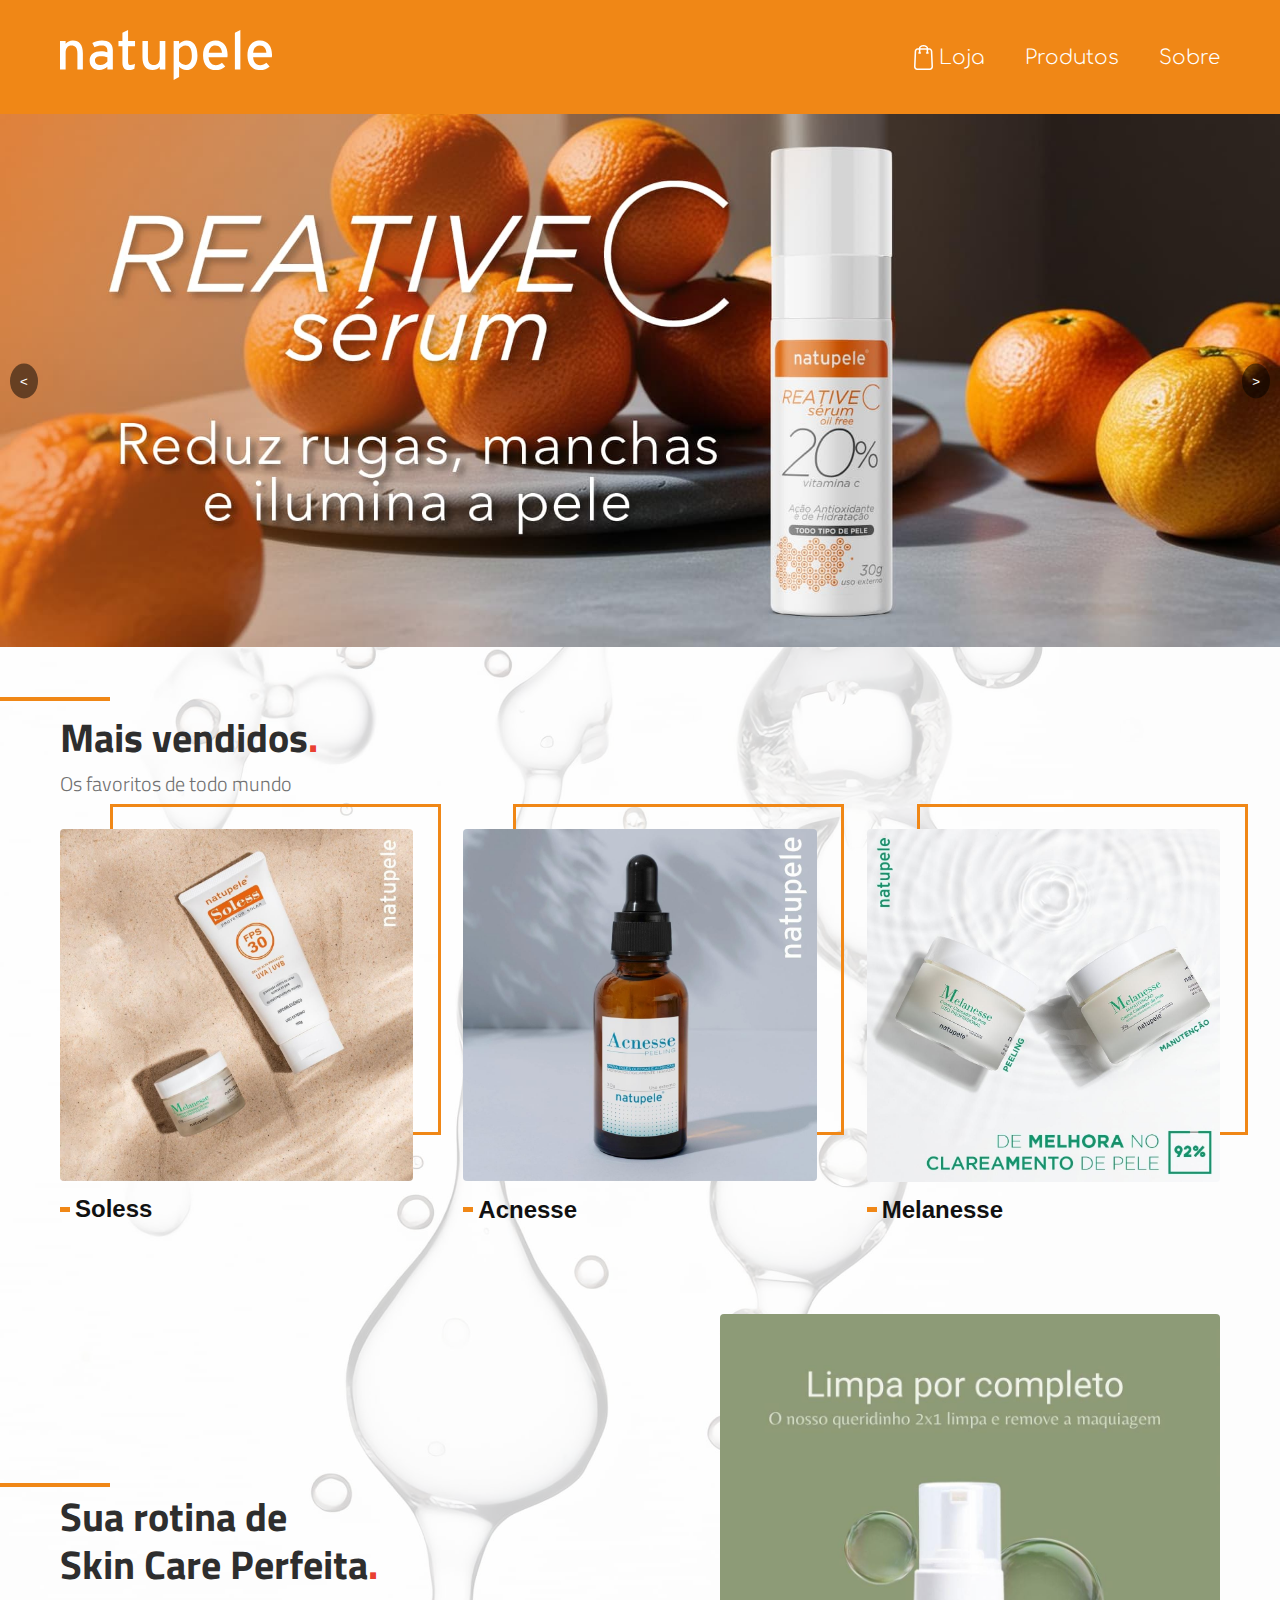
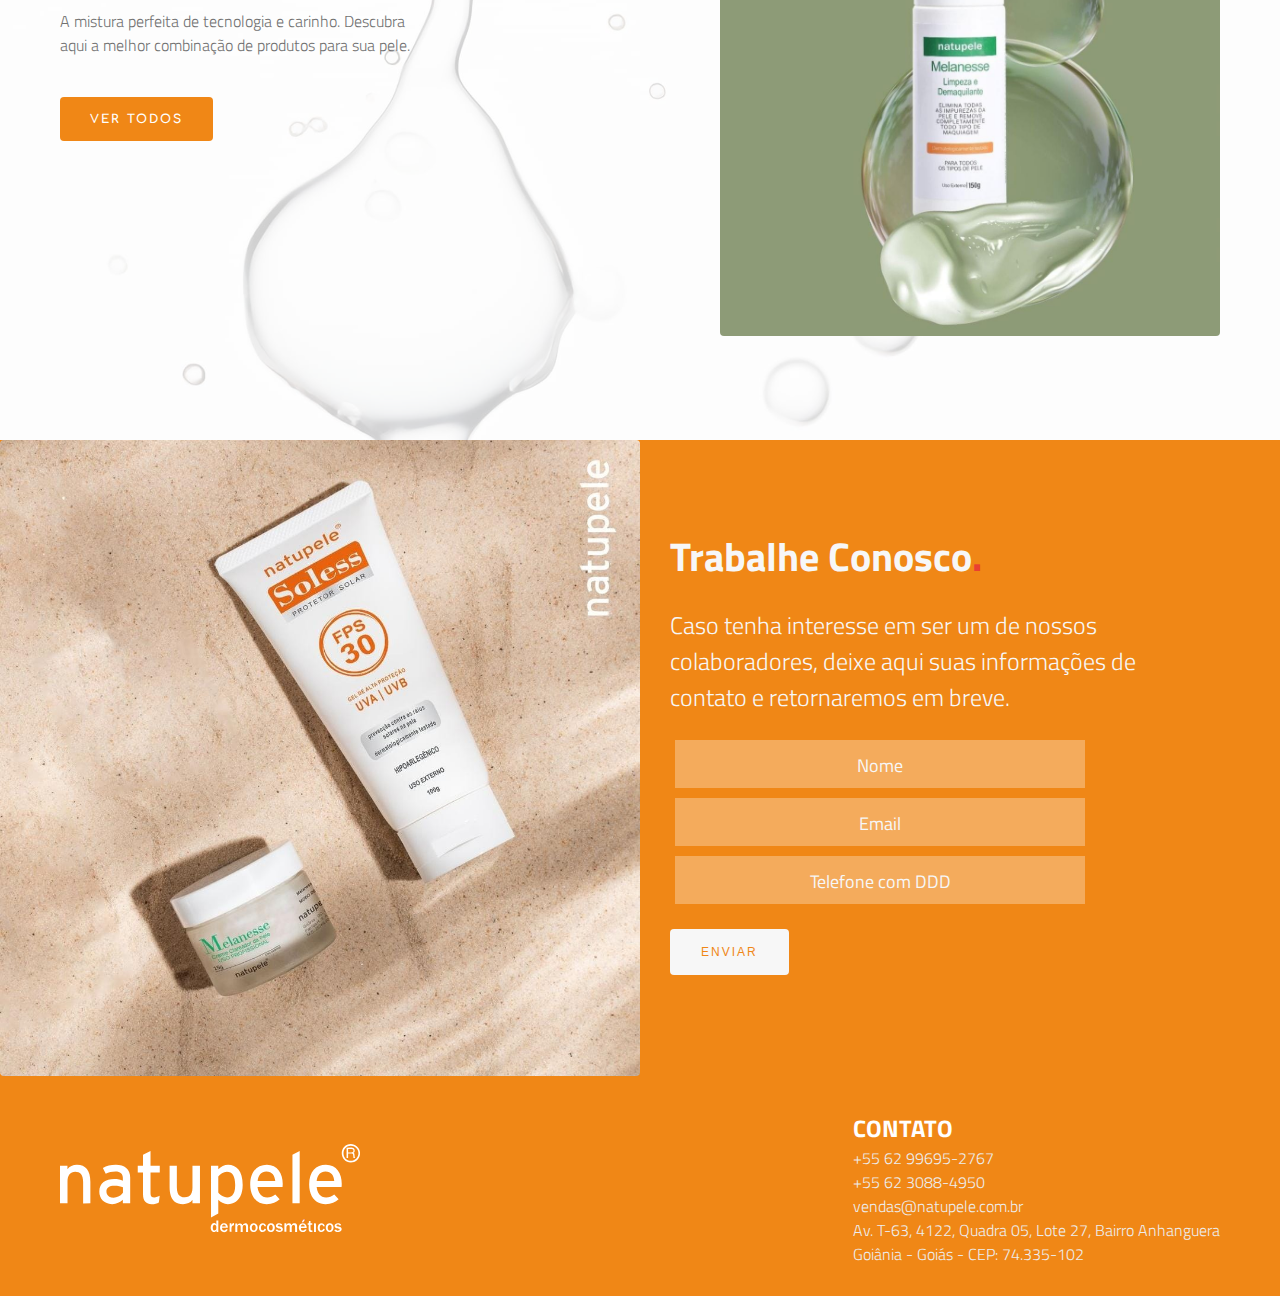
<file: index.html>
<!DOCTYPE html>
<html lang="pt-br">

<head>
  <meta charset="UTF-8">
  <meta name="viewport" content="width=device-width, initial-scale=1.0">
  <title>Natupele Dermocosméticos</title>
  <meta name="description" content="Natupele Dermocosméticos">
  <link rel="shortcut icon" href="./favicon.svg" type="image/svg+xml">
  <link rel="stylesheet" href="./css/style.css">
  <link rel="stylesheet" href="./css/style.css">
  <link rel="preconnect" href="https://fonts.googleapis.com">
  <link rel="preconnect" href="https://fonts.gstatic.com" crossorigin>
  <link href="https://fonts.googleapis.com/css2?family=Comfortaa:wght@300..700&family=Titillium+Web:ital,wght@0,200;0,300;0,400;0,600;0,700;0,900;1,200;1,300;1,400;1,600;1,700&display=swap" rel="stylesheet">
</head>

<body class="body-bg home">
  <header class="header-bg">
    <div class="header container">
      <a href="./">
        <img src="./img/logoNatupele.svg" alt="Natupele" width="250" height="50">
      </a>

      <nav aria-label="Navegação Primária">
        <ul class="header-menu cor-0 font2-l">
          <li class="loja"><a href="https://natupeledermocosmeticos.com.br/">Loja</a></li>
          <li><a href="./produtos.html">Produtos</a></li>
          <li><a href="./sobre.html">Sobre</a></li>
        </ul>
      </nav>
    </div>
  </header>

  <main>
    <div class="carousel">
      <div class="carousel-images">
        <img src="./img/Artboard 1Reative C.jpg" alt="Imagem 1">
        <img src="./img/Artboard 1Hydrass.jpg" alt="Imagem 2">
        <img src="./img/Artboard 1TX.jpg" alt="Imagem 3">
        <img src="./img/Artboard 1Tioglic.jpg" alt="Imagem 3">
        <img src="./img/Artboard 1Peeling.jpg" alt="Imagem 3">
      </div>
      <button class="prev botaoCarousel">&lt;</button>
      <button class="next botaoCarousel">&gt;</button>
    </div>
  </main>

  <section>
    <div class="container vendidos">
      <h1 class="font1-b cor-10 mais-vendidos">Mais vendidos<span class="cor-p2">.</span></h1>
      <p class="cor-7 font1-l">Os favoritos de todo mundo</p>
      <div class="container-vendidos container">
        <div class="favoritos">
          <a href="" class="imagem-favoritos"><img src="./img/exemplo (1).jpg" alt=""></a>
          <h2>Soless</h2>
        </div>
        <div class="favoritos">
          <a href="" class="imagem-favoritos"><img src="./img/exemplo (2).jpg" alt=""></a>
          <h2>Acnesse</h2>
        </div>
        <div class="favoritos">
          <a href="" class="imagem-favoritos"><img src="./img/exemplo (3).jpg" alt=""></a>
          <h2>Melanesse</h2>
        </div>
      </div>
    </div>
  </section>

  <article class="container rotina-bg">
    <div class="rotina">
      <div>
        <h1 class="font1-b cor-10 mais-vendidos">Sua rotina de<br>Skin Care Perfeita<span class="cor-p2">.</span></h1>
        <p class="cor-7 font1-l max-size">A mistura perfeita de tecnologia e carinho. Descubra aqui a melhor combinação de produtos para sua pele.</p>
        <a href="./" class="botao font2-b">Ver todos</a>
      </div>
      <div class="img-rotina-div">
        <img src="./img/rotina.jpg" alt="Rotina Perfeita Skincare" class="img-rotina" width="500px">
      </div>
    </div>
  </article>


  <section class="form-bg">
    <div>
      <img src="./img/exemplo (1).jpg" alt="">
    </div>
    <div class="formTexto">
      <h1 class="font1-b cor-1 formTitulo">Trabalhe Conosco<span class="cor-p2">.</span></h1>
      <p class="font1-l cor-1 formP">Caso tenha interesse em ser um de nossos colaboradores, deixe aqui suas informações de contato e retornaremos em breve.</p>
      <form action="">
        <input type="text" placeholder="Nome">
        <input type="email" placeholder="Email">
        <input type="tel" placeholder="Telefone com DDD">
        <button class="botaoBranco">Enviar</button>
      </form>
    </div>
  </section>

  <footer class="footer-bg">
    <div class="footer container">
      <img src="./img/logoNatupeleCompleta.svg" alt="Natupele Dermocosméticos" width="300" height="100">
      <div class="footer-contato">
        <h3 class="font1-b cor-0 contato">CONTATO</h3>
        <ul class="font1-l cor-2 informacoes-contato">
          <li><a href="tel:+5562996952767">+55 62 99695-2767</a></li>
          <li><a href="tel:+556230884950">+55 62 3088-4950</a></li>
          <li><a href="mailto:vendas@natupele.com.br">vendas@natupele.com.br</a></li>
          <li>Av. T-63, 4122, Quadra 05, Lote 27, Bairro Anhanguera</li>
          <li>Goiânia - Goiás - CEP: 74.335-102</li>
        </ul>
      </div>
    </div>
  </footer>

  <script type="module" src="./js/script.js"></script>

</body>

</html>
</file>
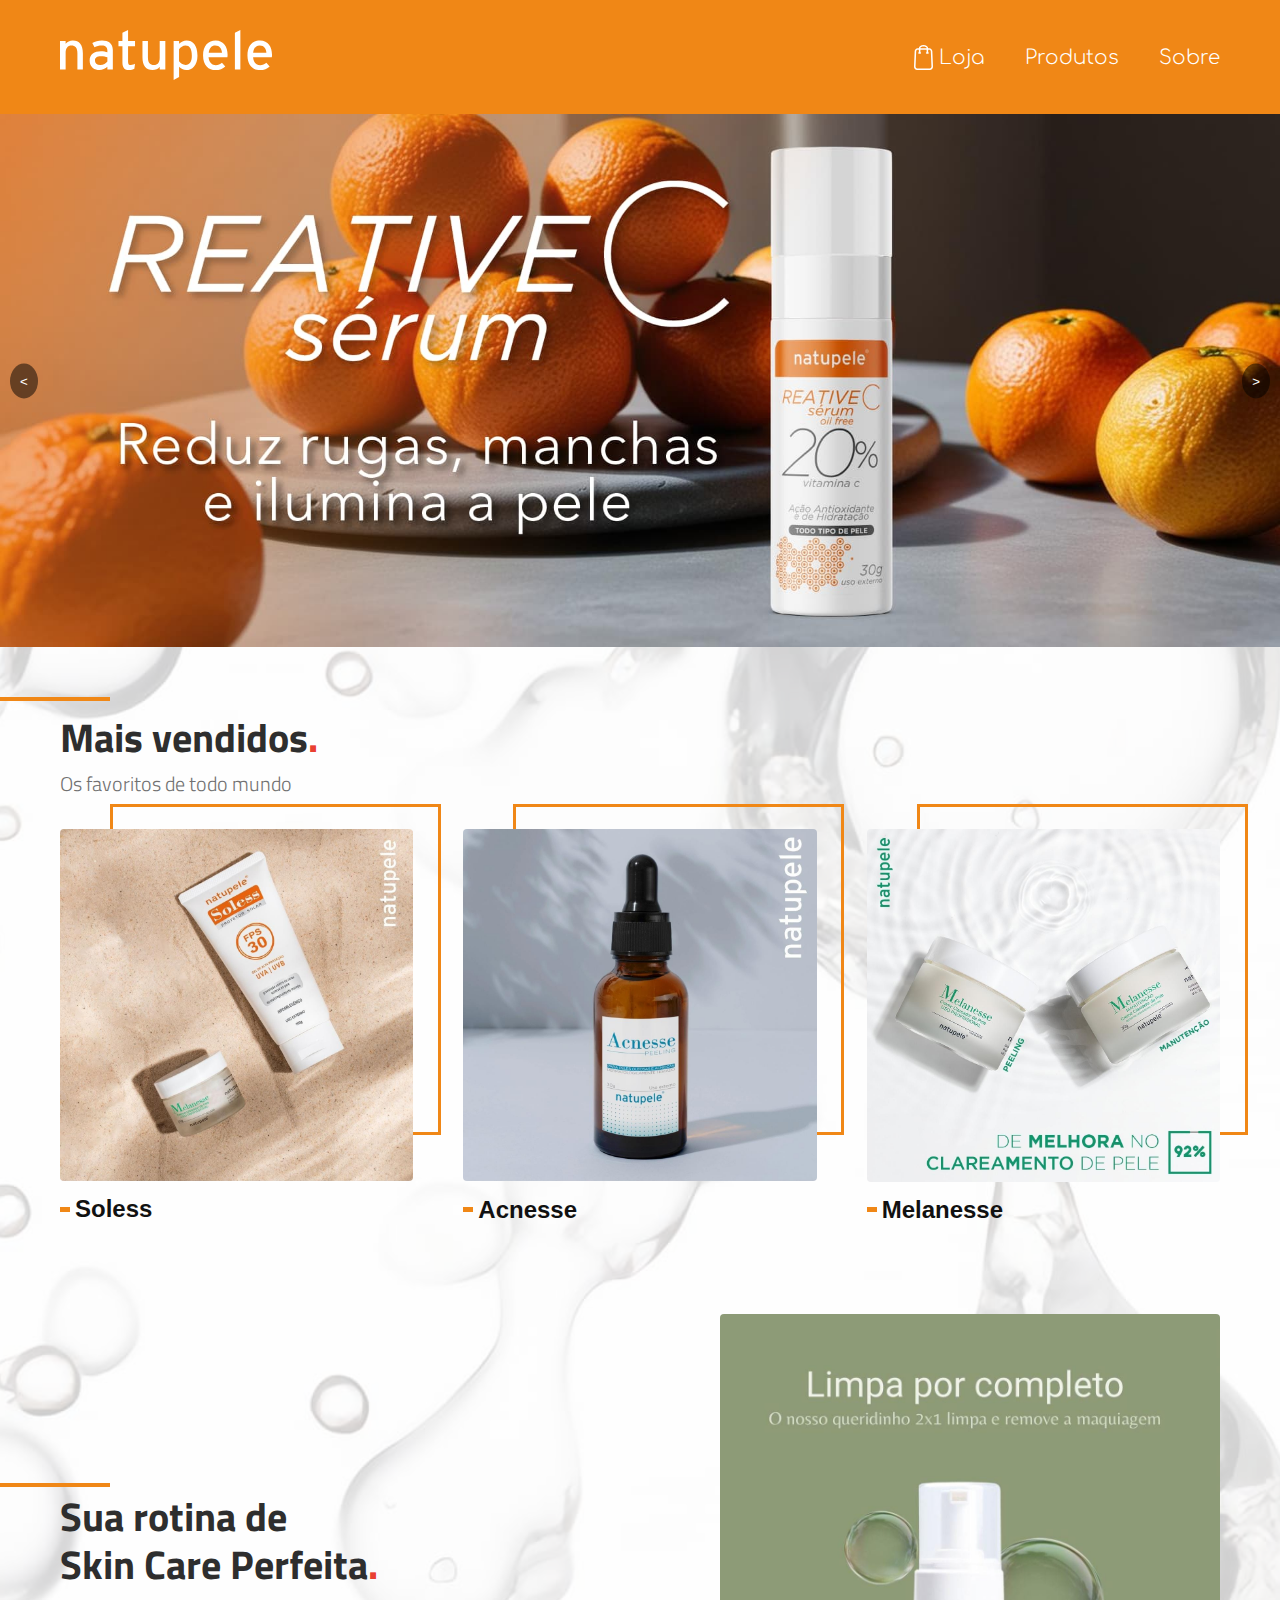
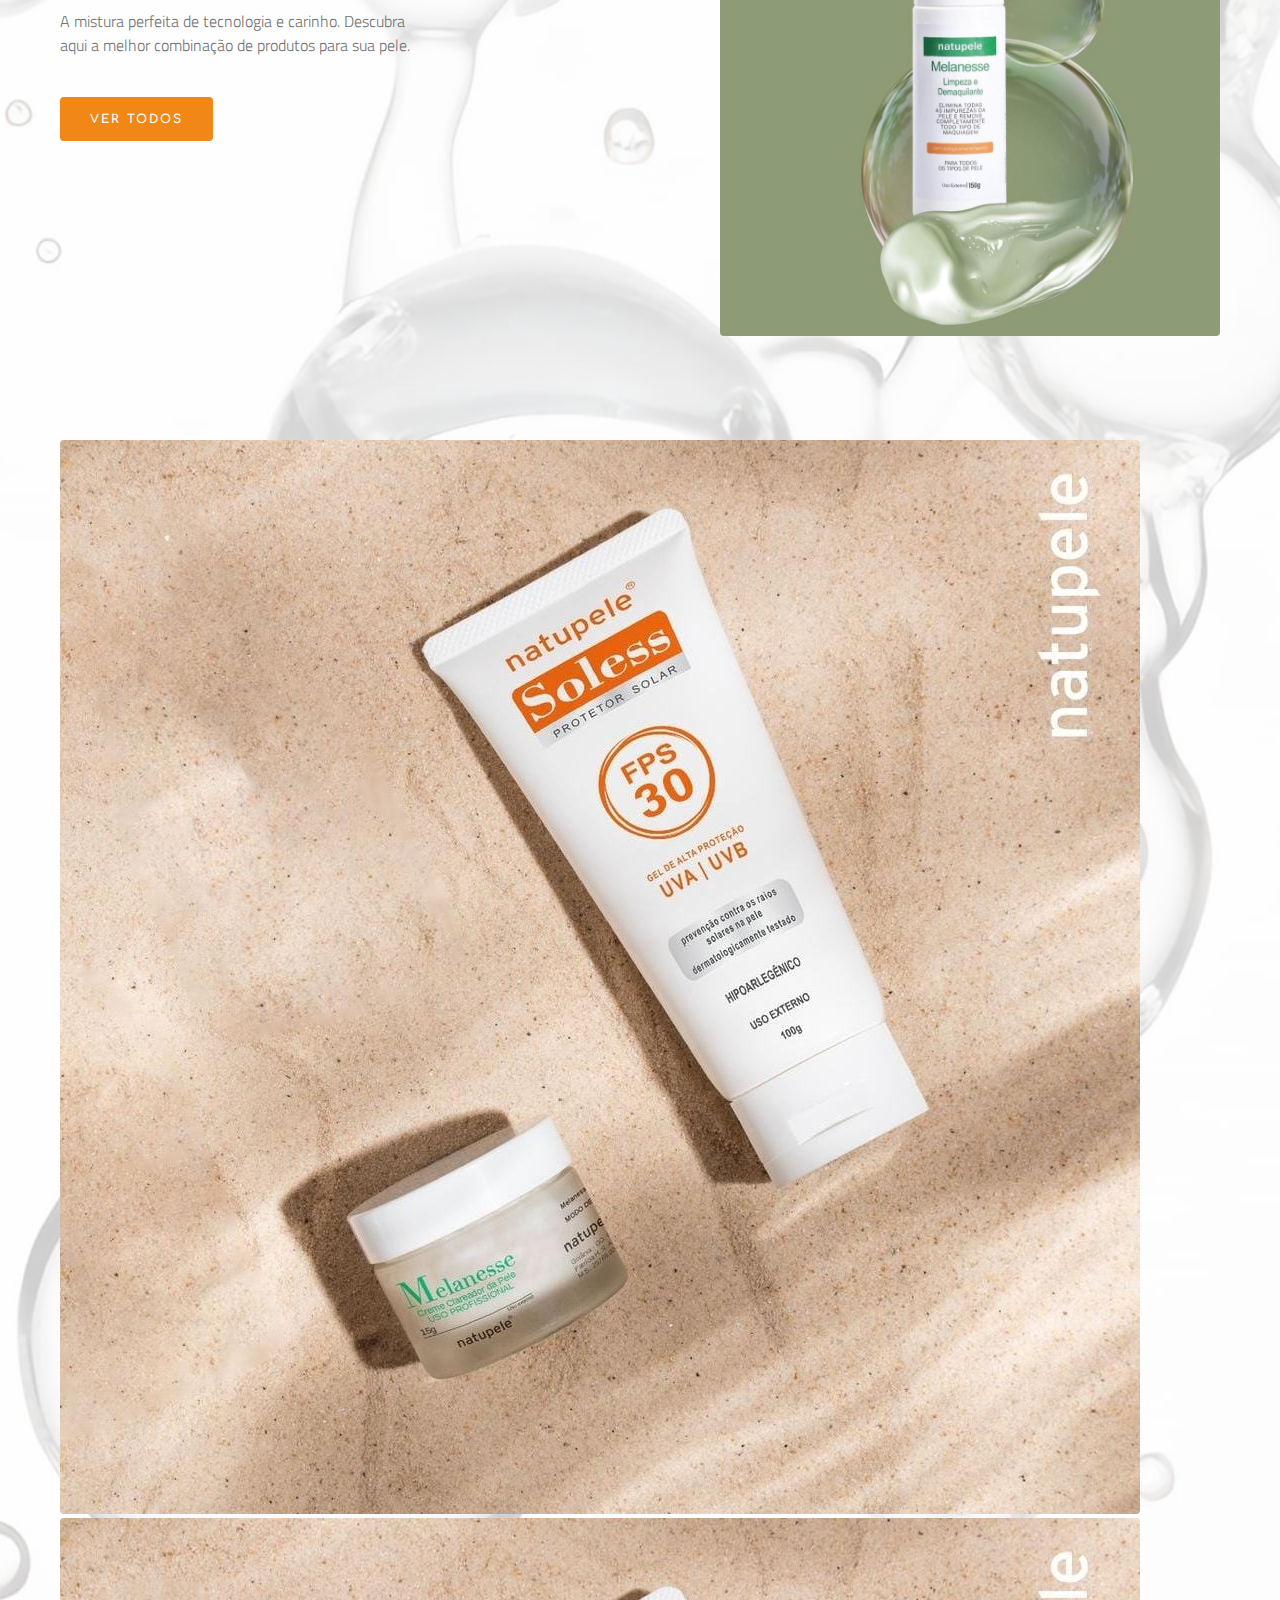
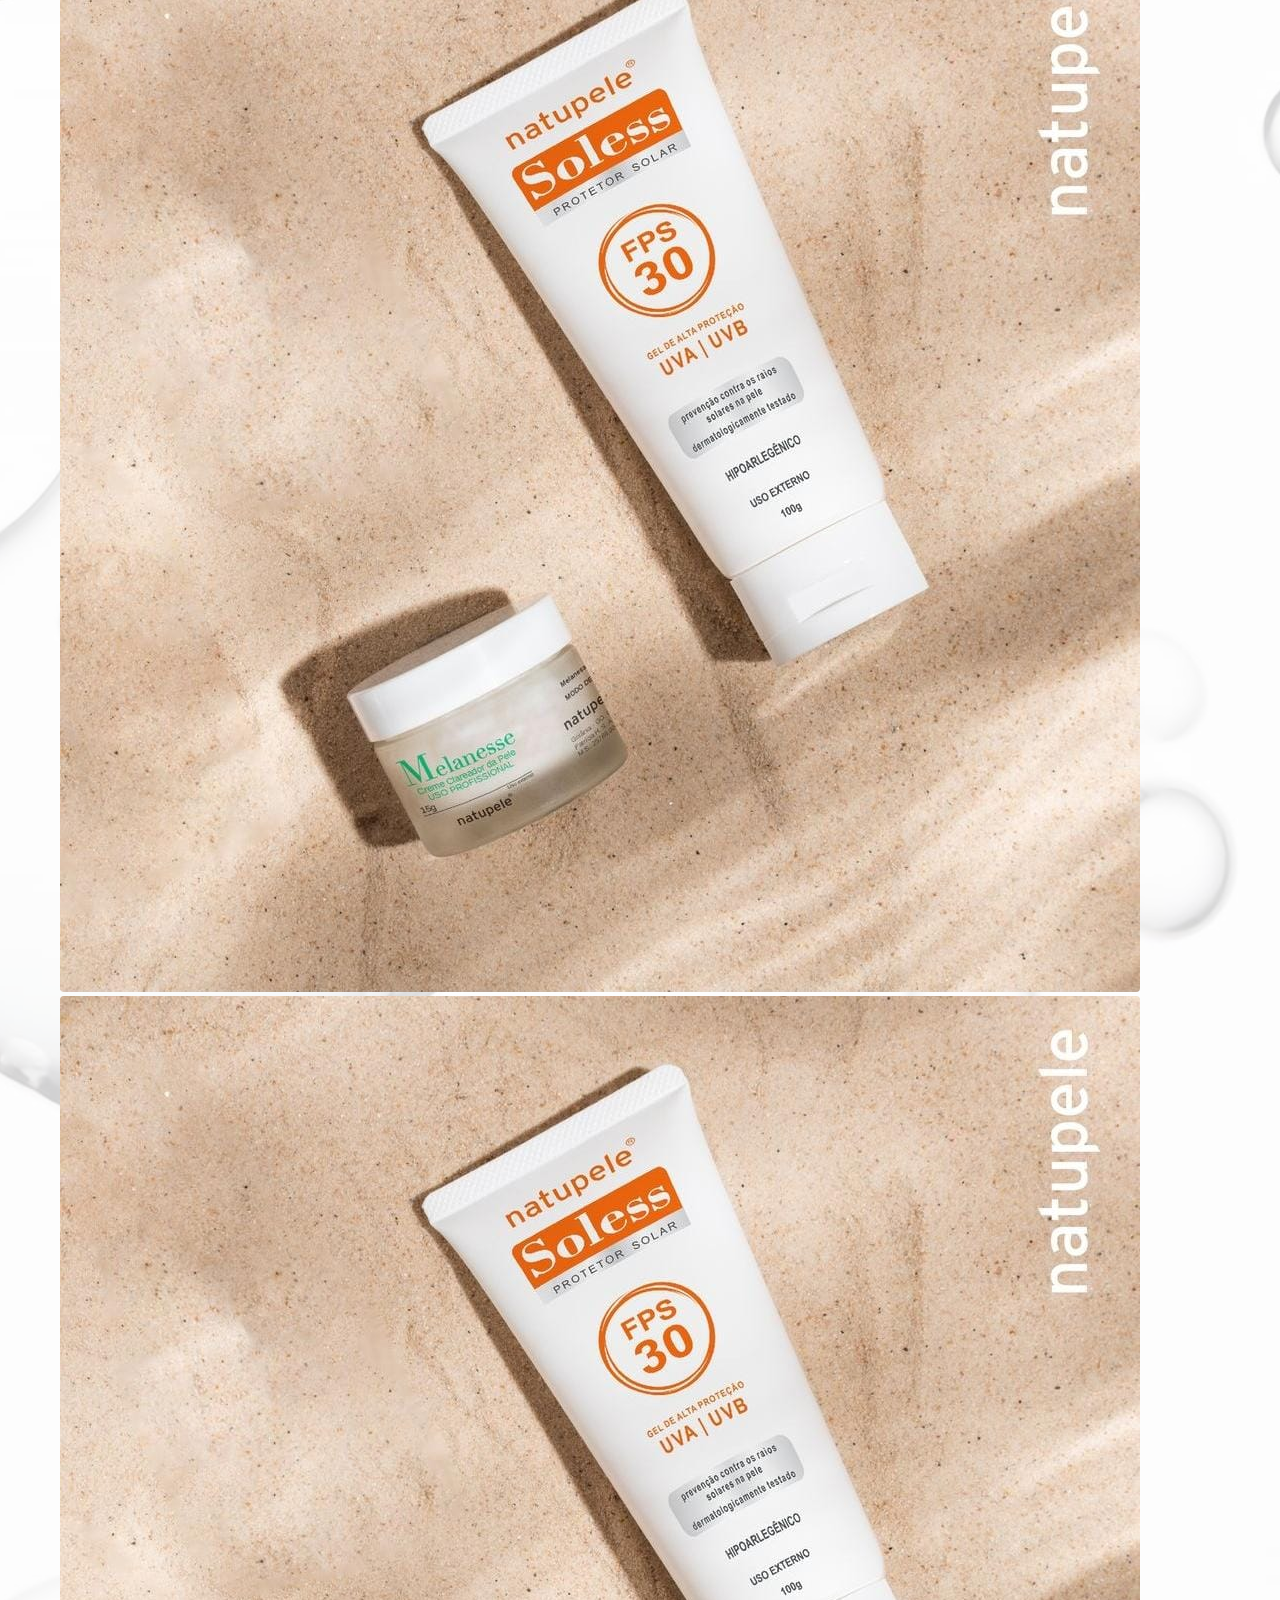
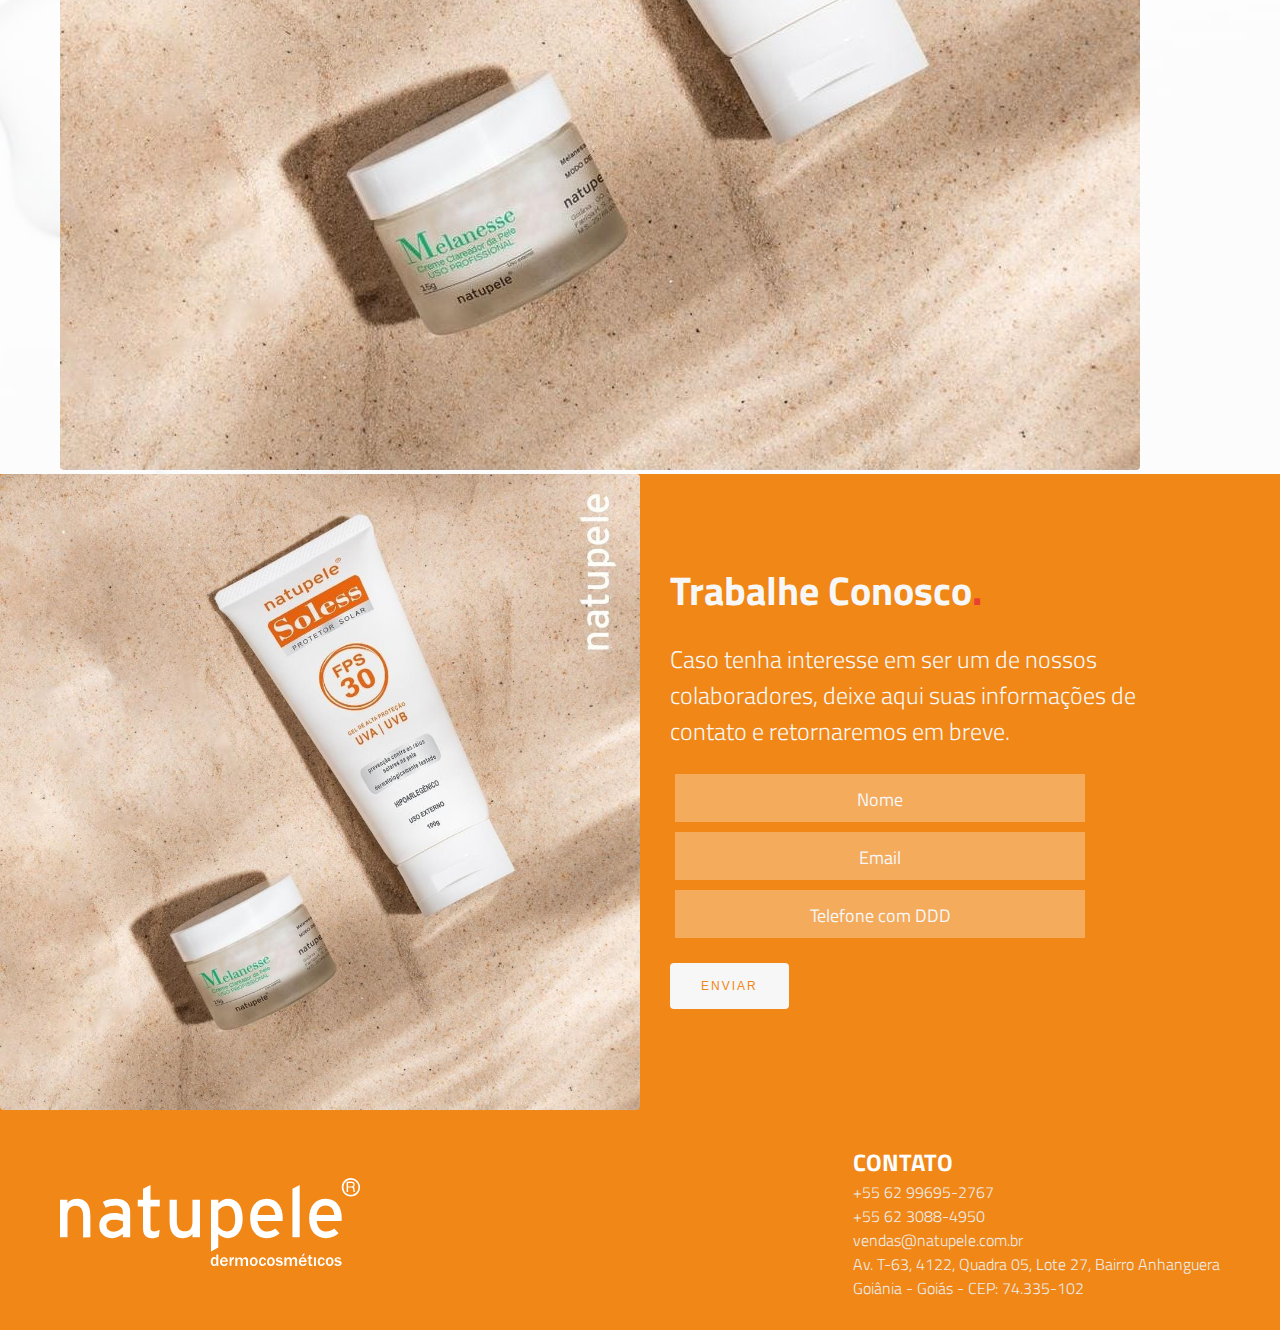
<file: index copy.html>
<!DOCTYPE html>
<html lang="pt-br">

<head>
  <meta charset="UTF-8">
  <meta name="viewport" content="width=device-width, initial-scale=1.0">
  <title>Natupele Dermocosméticos</title>
  <meta name="description" content="Natupele Dermocosméticos">
  <link rel="shortcut icon" href="./favicon.svg" type="image/svg+xml">
  <link rel="stylesheet" href="./css/style.css">
  <link rel="stylesheet" href="./css/style.css">
  <link rel="preconnect" href="https://fonts.googleapis.com">
  <link rel="preconnect" href="https://fonts.gstatic.com" crossorigin>
  <link href="https://fonts.googleapis.com/css2?family=Comfortaa:wght@300..700&family=Titillium+Web:ital,wght@0,200;0,300;0,400;0,600;0,700;0,900;1,200;1,300;1,400;1,600;1,700&display=swap" rel="stylesheet">
</head>

<body class="body-bg home">
  <header class="header-bg">
    <div class="header container">
      <a href="./">
        <img src="./img/logoNatupele.svg" alt="Natupele" width="250" height="50">
      </a>

      <nav aria-label="Navegação Primária">
        <ul class="header-menu cor-0 font2-l">
          <li class="loja"><a href="https://natupeledermocosmeticos.com.br/">Loja</a></li>
          <li><a href="./produtos.html">Produtos</a></li>
          <li><a href="./sobre.html">Sobre</a></li>
        </ul>
      </nav>
    </div>
  </header>

  <main>
    <div class="carousel">
      <div class="carousel-images">
        <img src="./img/Artboard 1Reative C.jpg" alt="Imagem 1">
        <img src="./img/Artboard 1Hydrass.jpg" alt="Imagem 2">
        <img src="./img/Artboard 1TX.jpg" alt="Imagem 3">
        <img src="./img/Artboard 1Tioglic.jpg" alt="Imagem 3">
        <img src="./img/Artboard 1Peeling.jpg" alt="Imagem 3">
      </div>
      <button class="prev botaoCarousel">&lt;</button>
      <button class="next botaoCarousel">&gt;</button>
    </div>
  </main>

  <section>
    <div class="container vendidos">
      <h1 class="font1-b cor-10 mais-vendidos">Mais vendidos<span class="cor-p2">.</span></h1>
      <p class="cor-7 font1-l">Os favoritos de todo mundo</p>
      <div class="container-vendidos container">
        <div class="favoritos">
          <a href="" class="imagem-favoritos"><img src="./img/exemplo (1).jpg" alt=""></a>
          <h2>Soless</h2>
        </div>
        <div class="favoritos">
          <a href="" class="imagem-favoritos"><img src="./img/exemplo (2).jpg" alt=""></a>
          <h2>Acnesse</h2>
        </div>
        <div class="favoritos">
          <a href="" class="imagem-favoritos"><img src="./img/exemplo (3).jpg" alt=""></a>
          <h2>Melanesse</h2>
        </div>
      </div>
    </div>
  </section>

  <article class="container rotina-bg">
    <div class="rotina">
      <div>
        <h1 class="font1-b cor-10 mais-vendidos">Sua rotina de<br>Skin Care Perfeita<span class="cor-p2">.</span></h1>
        <p class="cor-7 font1-l max-size">A mistura perfeita de tecnologia e carinho. Descubra aqui a melhor combinação de produtos para sua pele.</p>
        <a href="./" class="botao font2-b">Ver todos</a>
      </div>
      <div class="img-rotina-div">
        <img src="./img/rotina.jpg" alt="Rotina Perfeita Skincare" class="img-rotina" width="500px">
      </div>
    </div>
  </article>

  <section class="container sobre-bg">
    <div class="sobre">
      <div class="sobre-img1" data-modal="abrir1">
        <a href="">
          <img src="./img/exemplo (1).jpg" alt=""></a>
      </div>
      <div class="sobre-img2" data-modal="abrir2">
        <a href=""><img src="./img/exemplo (1).jpg" alt=""></a>
      </div>
      <div class="sobre-img3" data-modal="abrir3">
        <a href=""><img src="./img/exemplo (1).jpg" alt=""></a>
      </div>
    </div>
  </section>

  <section class="form-bg">
    <div>
      <img src="./img/exemplo (1).jpg" alt="">
    </div>
    <div class="formTexto">
      <h1 class="font1-b cor-1 formTitulo">Trabalhe Conosco<span class="cor-p2">.</span></h1>
      <p class="font1-l cor-1 formP">Caso tenha interesse em ser um de nossos colaboradores, deixe aqui suas informações de contato e retornaremos em breve.</p>
      <form action="">
        <input type="text" placeholder="Nome">
        <input type="email" placeholder="Email">
        <input type="tel" placeholder="Telefone com DDD">
        <button class="botaoBranco">Enviar</button>
      </form>
    </div>
  </section>

  <footer class="footer-bg">
    <div class="footer container">
      <img src="./img/logoNatupeleCompleta.svg" alt="Natupele Dermocosméticos" width="300" height="100">
      <div class="footer-contato">
        <h3 class="font1-b cor-0 contato">CONTATO</h3>
        <ul class="font1-l cor-2 informacoes-contato">
          <li><a href="tel:+5562996952767">+55 62 99695-2767</a></li>
          <li><a href="tel:+556230884950">+55 62 3088-4950</a></li>
          <li><a href="mailto:vendas@natupele.com.br">vendas@natupele.com.br</a></li>
          <li>Av. T-63, 4122, Quadra 05, Lote 27, Bairro Anhanguera</li>
          <li>Goiânia - Goiás - CEP: 74.335-102</li>
        </ul>
      </div>
    </div>
  </footer>

  <section class="modal-container" data-modal="container1">
    <div class="modal">
      <button data-modal="fechar1" class="fechar font2-b">X</button>
      <h1 class="font1-b">Desde 2004 no mercado de dermocosméticos</h1>
      <p class="font1-r">A Natupele nasceu através de um sonho de uma Farmacêutica especialista em cosmetologia, de ter sua própria marca. Iniciou suas atividades com o objetivo de difundir suas fórmulas magistrais dermatológicas e concentrou-se na demanda de consumidores finais e profissionais médicos com uma linha de produtos dedicada ao tratamento estético corporal e facial. Devido à sua alta tecnologia cosmética e produtos inovadores, a Natupele vem ano após ano, se consolidando como indústria 100% brasileira focada em tratar com segurança as particularidades de cada tipo de pele.</p>
      <p class="font1-r">
        Além da qualidade, temos como premissas a responsabilidade e o comprometimento com o meio ambiente, trabalhamos com fábrica e laboratório próprios, onde não realizamos testes em animais e prezamos pelo descarte correto dos materiais, insumos e resíduos. Possuímos um portfólio completo com mais de 21 produtos nos segmentos home care e uso exclusivo profissional, todos dermatologicamente testados e aprovados, bem como alinhados às últimas tendências da cosmetologia mundial.
      </p>
    </div>
  </section>
  <section class="modal-container" data-modal="container2">
    <div class="modal">
      <button data-modal="fechar2" class="fechar font2-b">X</button>
      <h1 class="font1-b">Onde Comprar</h1>
      <p class="font1-r">Lorem ipsum dolor sit, amet consectetur adipisicing elit. Ducimus quod libero rem aliquid quaerat, distinctio architecto ullam perferendis necessitatibus inventore accusamus incidunt sint? Quam aut laboriosam quod dolorum expedita. Vel?</p>
    </div>
  </section>
  <section class="modal-container" data-modal="container3">
    <div class="modal">
      <button data-modal="fechar3" class="fechar font2-b">X</button>
      <h1 class="font1-b">FAQ</h1>
      <p class="font1-r">Lorem ipsum dolor sit, amet consectetur adipisicing elit. Ad placeat veniam cumque nihil doloribus ducimus, magni eius explicabo sequi quibusdam ipsa quasi id quaerat sit, possimus aliquid omnis repellendus cupiditate!</p>
    </div>
  </section>

  <script type="module" src="./js/script.js"></script>

</body>

</html>
</file>
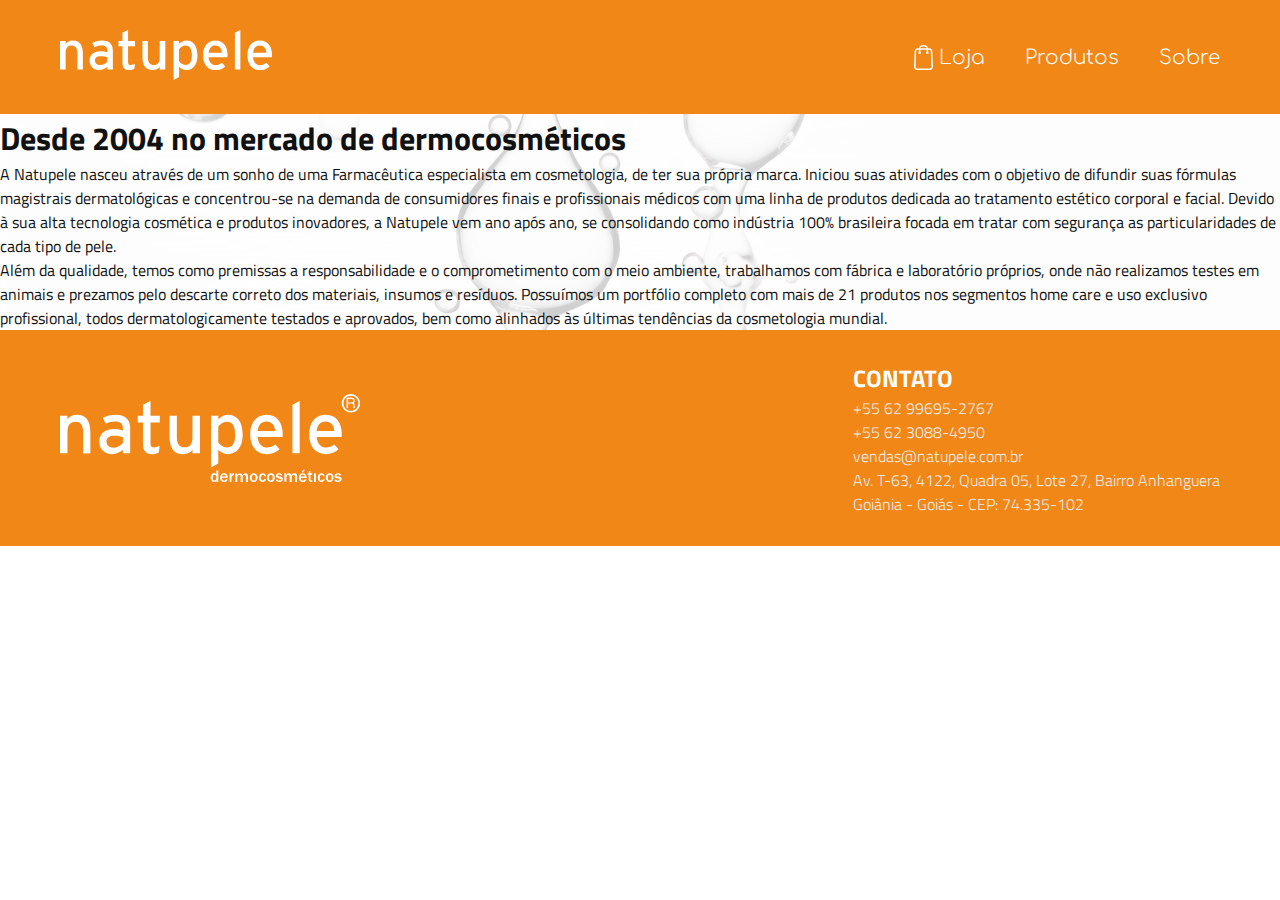
<file: produtos.html>
<!DOCTYPE html>
<html lang="pt-br">

<head>
  <meta charset="UTF-8">
  <meta name="viewport" content="width=device-width, initial-scale=1.0">
  <title>Natupele Dermocosméticos</title>
  <meta name="description" content="Natupele Dermocosméticos">
  <link rel="shortcut icon" href="./favicon.svg" type="image/svg+xml">
  <link rel="stylesheet" href="./css/style.css">
  <link rel="stylesheet" href="./css/style.css">
  <link rel="preconnect" href="https://fonts.googleapis.com">
  <link rel="preconnect" href="https://fonts.gstatic.com" crossorigin>
  <link href="https://fonts.googleapis.com/css2?family=Comfortaa:wght@300..700&family=Titillium+Web:ital,wght@0,200;0,300;0,400;0,600;0,700;0,900;1,200;1,300;1,400;1,600;1,700&display=swap" rel="stylesheet">
</head>

<body class="body-bg home">
  <header class="header-bg">
    <div class="header container">
      <a href="./">
        <img src="./img/logoNatupele.svg" alt="Natupele" width="250" height="50">
      </a>

      <nav aria-label="Navegação Primária">
        <ul class="header-menu cor-0 font2-l">
          <li class="loja"><a href="https://natupeledermocosmeticos.com.br/">Loja</a></li>
          <li><a href="./produtos.html">Produtos</a></li>
          <li><a href="./sobre.html">Sobre</a></li>
        </ul>
      </nav>
    </div>
  </header>

  <main>
    <div>
      <h1 class="font1-b">Desde 2004 no mercado de dermocosméticos</h1>
      <p class="font1-r">A Natupele nasceu através de um sonho de uma Farmacêutica especialista em cosmetologia, de ter sua própria marca. Iniciou suas atividades com o objetivo de difundir suas fórmulas magistrais dermatológicas e concentrou-se na demanda de consumidores finais e profissionais médicos com uma linha de produtos dedicada ao tratamento estético corporal e facial. Devido à sua alta tecnologia cosmética e produtos inovadores, a Natupele vem ano após ano, se consolidando como indústria 100% brasileira focada em tratar com segurança as particularidades de cada tipo de pele.</p>
      <p class="font1-r">Além da qualidade, temos como premissas a responsabilidade e o comprometimento com o meio ambiente, trabalhamos com fábrica e laboratório próprios, onde não realizamos testes em animais e prezamos pelo descarte correto dos materiais, insumos e resíduos. Possuímos um portfólio completo com mais de 21 produtos nos segmentos home care e uso exclusivo profissional, todos dermatologicamente testados e aprovados, bem como alinhados às últimas tendências da cosmetologia mundial.</p>
    </div>
  </main>

  <footer class="footer-bg">
    <div class="footer container">
      <img src="./img/logoNatupeleCompleta.svg" alt="Natupele Dermocosméticos" width="300" height="100">
      <div class="footer-contato">
        <h3 class="font1-b cor-0 contato">CONTATO</h3>
        <ul class="font1-l cor-2 informacoes-contato">
          <li><a href="tel:+5562996952767">+55 62 99695-2767</a></li>
          <li><a href="tel:+556230884950">+55 62 3088-4950</a></li>
          <li><a href="mailto:vendas@natupele.com.br">vendas@natupele.com.br</a></li>
          <li>Av. T-63, 4122, Quadra 05, Lote 27, Bairro Anhanguera</li>
          <li>Goiânia - Goiás - CEP: 74.335-102</li>
        </ul>
      </div>
    </div>
  </footer>

  <script type="module" src="./js/script.js"></script>

</body>

</html>
</file>
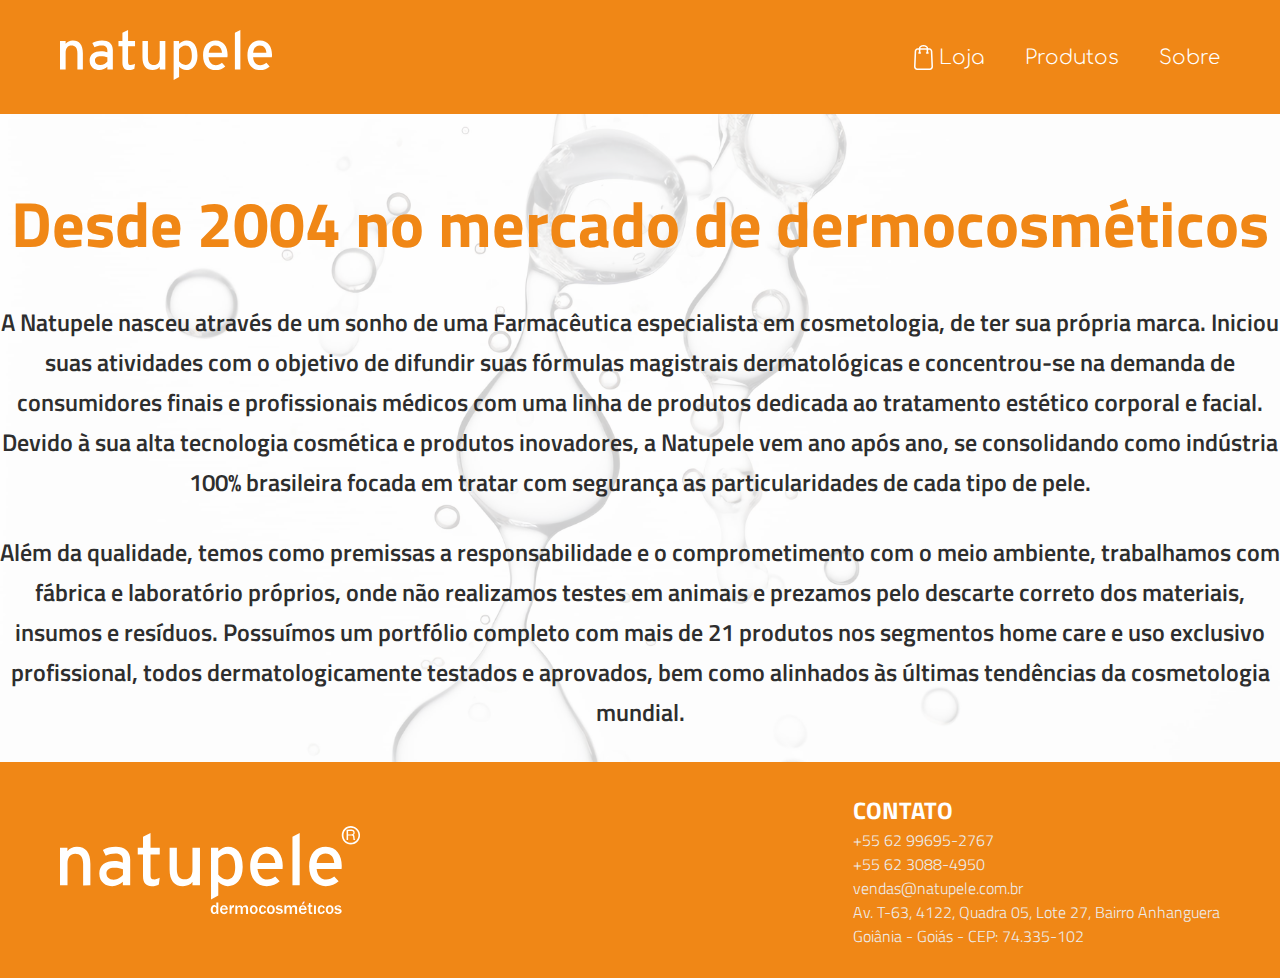
<file: sobre.html>
<!DOCTYPE html>
<html lang="pt-br">

<head>
  <meta charset="UTF-8">
  <meta name="viewport" content="width=device-width, initial-scale=1.0">
  <title>Natupele Dermocosméticos</title>
  <meta name="description" content="Natupele Dermocosméticos">
  <link rel="shortcut icon" href="./favicon.svg" type="image/svg+xml">
  <link rel="stylesheet" href="./css/style.css">
  <link rel="stylesheet" href="./css/style.css">
  <link rel="preconnect" href="https://fonts.googleapis.com">
  <link rel="preconnect" href="https://fonts.gstatic.com" crossorigin>
  <link href="https://fonts.googleapis.com/css2?family=Comfortaa:wght@300..700&family=Titillium+Web:ital,wght@0,200;0,300;0,400;0,600;0,700;0,900;1,200;1,300;1,400;1,600;1,700&display=swap" rel="stylesheet">
</head>

<body class="body-bg home">
  <header class="header-bg">
    <div class="header container">
      <a href="./">
        <img src="./img/logoNatupele.svg" alt="Natupele" width="250" height="50">
      </a>

      <nav aria-label="Navegação Primária">
        <ul class="header-menu cor-0 font2-l">
          <li class="loja"><a href="https://natupeledermocosmeticos.com.br/">Loja</a></li>
          <li><a href="./produtos.html">Produtos</a></li>
          <li><a href="./sobre.html">Sobre</a></li>
        </ul>
      </nav>
    </div>
  </header>

  <main class="sobre">
    <div class="sobreContainer">
      <h1 class="font1-b sobreTitulo">Desde 2004 no mercado de dermocosméticos</h1>
      <p class="font1-r sobreParagrafo">A Natupele nasceu através de um sonho de uma Farmacêutica especialista em cosmetologia, de ter sua própria marca. Iniciou suas atividades com o objetivo de difundir suas fórmulas magistrais dermatológicas e concentrou-se na demanda de consumidores finais e profissionais médicos com uma linha de produtos dedicada ao tratamento estético corporal e facial. Devido à sua alta tecnologia cosmética e produtos inovadores, a Natupele vem ano após ano, se consolidando como indústria 100% brasileira focada em tratar com segurança as particularidades de cada tipo de pele.</p>
      <p class="font1-r sobreParagrafo">Além da qualidade, temos como premissas a responsabilidade e o comprometimento com o meio ambiente, trabalhamos com fábrica e laboratório próprios, onde não realizamos testes em animais e prezamos pelo descarte correto dos materiais, insumos e resíduos. Possuímos um portfólio completo com mais de 21 produtos nos segmentos home care e uso exclusivo profissional, todos dermatologicamente testados e aprovados, bem como alinhados às últimas tendências da cosmetologia mundial.</p>
    </div>
  </main>

  <footer class="footer-bg">
    <div class="footer container">
      <img src="./img/logoNatupeleCompleta.svg" alt="Natupele Dermocosméticos" width="300" height="100">
      <div class="footer-contato">
        <h3 class="font1-b cor-0 contato">CONTATO</h3>
        <ul class="font1-l cor-2 informacoes-contato">
          <li><a href="tel:+5562996952767">+55 62 99695-2767</a></li>
          <li><a href="tel:+556230884950">+55 62 3088-4950</a></li>
          <li><a href="mailto:vendas@natupele.com.br">vendas@natupele.com.br</a></li>
          <li>Av. T-63, 4122, Quadra 05, Lote 27, Bairro Anhanguera</li>
          <li>Goiânia - Goiás - CEP: 74.335-102</li>
        </ul>
      </div>
    </div>
  </footer>

  <script type="module" src="./js/script.js"></script>

</body>

</html>
</file>
<file: css/style.css>
/* Global */
@import url("./global/header.css");
@import url("./global/global.css");
@import url("./global/footer.css");
@import url("./home/carousel.css");
@import url("./home/modal.css");

/* Utilidades */
@import url("./utilidades/cores.css");
@import url("./utilidades/componentes.css");
@import url("./utilidades/tipografia.css");

/* home */
@import url("./home/introducao.css");
@import url("./home/maisvendidos.css");
@import url("./home/rotina.css");
@import url("./sobre/sobre.css");
@import url("./home/formulario.css");
</file>
